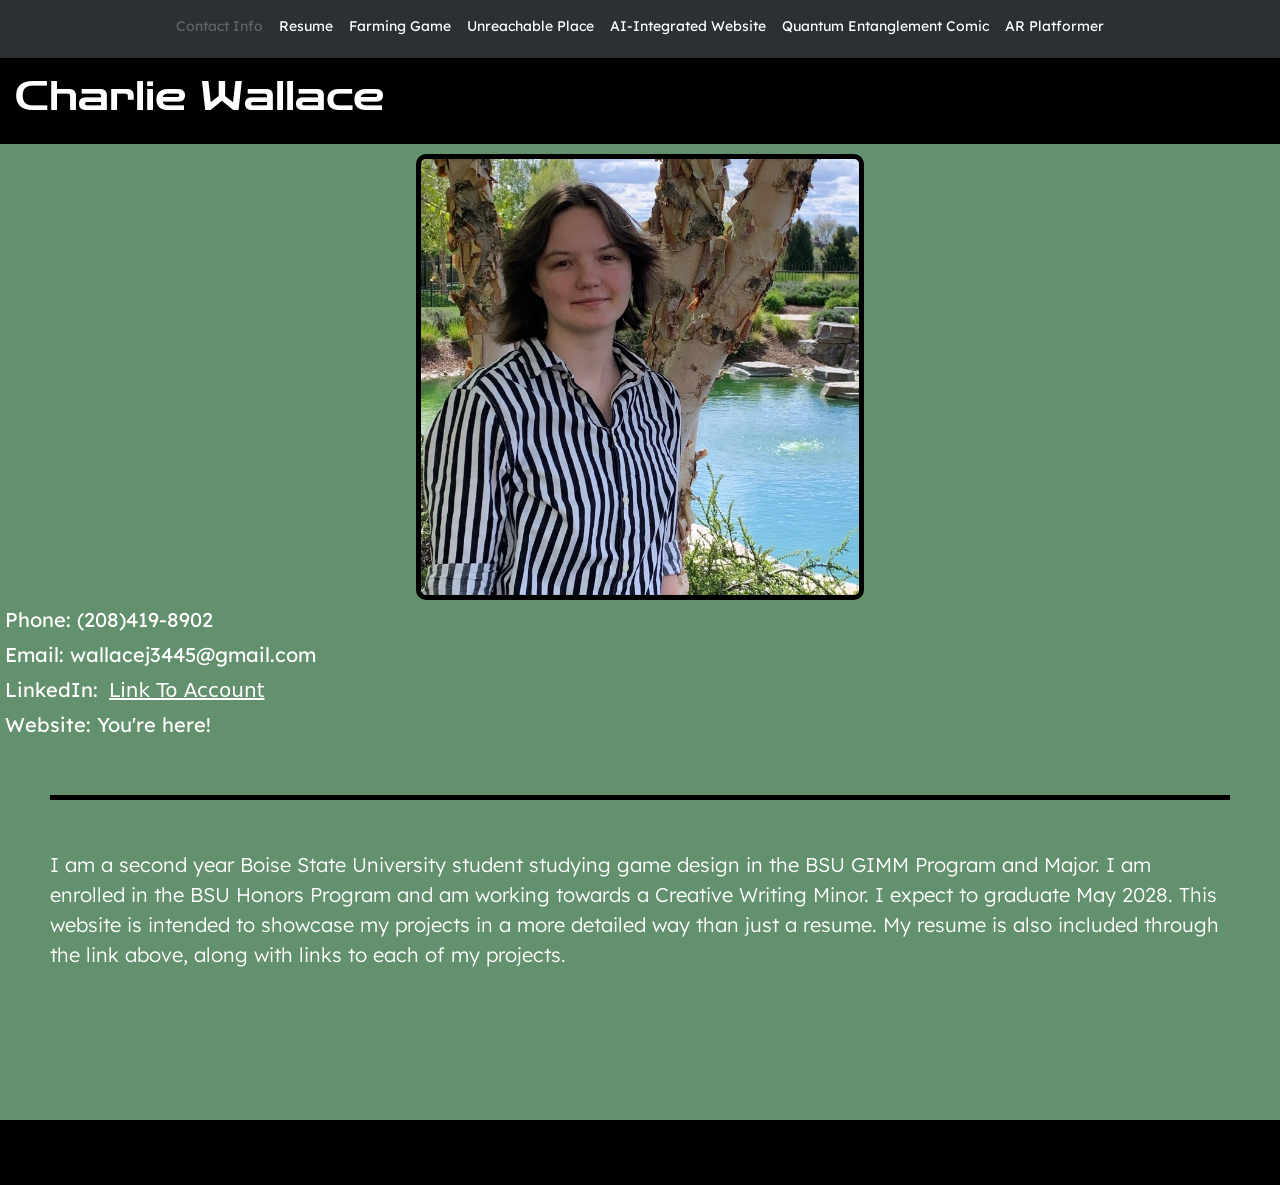
<file: index.html>
<!DOCTYPE html>
<html lang="en">

<head>
    <!-- Google tag (gtag.js) -->
    <script async src="https://www.googletagmanager.com/gtag/js?id=G-C2G6MNX1DW"></script>
    <script>
        window.dataLayer = window.dataLayer || [];
        function gtag() { dataLayer.push(arguments); }
        gtag('js', new Date());

        gtag('config', 'G-C2G6MNX1DW');
    </script>

    <!--Bootstrap-->
    <link href="https://cdn.jsdelivr.net/npm/bootstrap@5.3.8/dist/css/bootstrap.min.css" rel="stylesheet"
        integrity="sha384-sRIl4kxILFvY47J16cr9ZwB07vP4J8+LH7qKQnuqkuIAvNWLzeN8tE5YBujZqJLB" crossorigin="anonymous">
    <script src="https://cdn.jsdelivr.net/npm/bootstrap@5.3.8/dist/js/bootstrap.bundle.min.js"
        integrity="sha384-FKyoEForCGlyvwx9Hj09JcYn3nv7wiPVlz7YYwJrWVcXK/BmnVDxM+D2scQbITxI"
        crossorigin="anonymous"></script>

    <!--Popper-->
    <script src="https://cdn.jsdelivr.net/npm/@popperjs/core@2.11.8/dist/umd/popper.min.js"
        integrity="sha384-I7E8VVD/ismYTF4hNIPjVp/Zjvgyol6VFvRkX/vR+Vc4jQkC+hVqc2pM8ODewa9r"
        crossorigin="anonymous"></script>
    <script src="https://cdn.jsdelivr.net/npm/bootstrap@5.3.8/dist/js/bootstrap.min.js"
        integrity="sha384-G/EV+4j2dNv+tEPo3++6LCgdCROaejBqfUeNjuKAiuXbjrxilcCdDz6ZAVfHWe1Y"
        crossorigin="anonymous"></script>

    <!--Fonts-->
    <link rel="preconnect" href="https://fonts.googleapis.com">
    <link rel="preconnect" href="https://fonts.gstatic.com" crossorigin>
    <link
        href="https://fonts.googleapis.com/css2?family=Lexend:wght@100..900&family=Notable&family=Zen+Dots&display=swap"
        rel="stylesheet">

    <!--Meta Tag-->
    <meta name='viewport' content='width=device-width, initial-scale=1' />

    <!--Style Sheet-->
    <link rel="stylesheet" href="portfolioStyle.css">
</head>

<body>
    <!--Navigation-->
    <nav class="navbar navbar-expand-lg bg-body-tertiary" data-bs-theme="dark">
        <div class="container-fluid">
            <button class="navbar-toggler" type="button" data-bs-toggle="collapse"
                data-bs-target="#navbarSupportedContent" aria-controls="navbarSupportedContent" aria-expanded="false"
                aria-label="Toggle navigation">
                <span class="navbar-toggler-icon"></span>
            </button>
            <div class="collapse navbar-collapse navbar-style" id="navbarSupportedContent">
                <ul class="navbar-nav mx-auto mb-2 mb-lg-0">
                    <li class="nav-item">
                        <a class="nav-link disabled" aria-current="page" href="index.html">Contact Info</a>
                    </li>
                    <li class="nav-item">
                        <a class="nav-link active" aria-current="page" href="resume.html">Resume</a>
                    </li>
                    <li class="nav-item">
                        <a class="nav-link active" aria-current="page" href="farming.html">Farming Game</a>
                    </li>
                    <li class="nav-item">
                        <a class="nav-link active" aria-current="page" href="unreachable.html">Unreachable Place</a>
                    </li>
                    <li class="nav-item">
                        <a class="nav-link active" aria-current="page" href="website.html">AI-Integrated Website</a>
                    </li>
                    <li class="nav-item">
                        <a class="nav-link active" aria-current="page" href="entanglement.html">Quantum Entanglement
                            Comic</a>
                    </li>
                    <li class="nav-item">
                        <a class="nav-link active" aria-current="page" href="ARplatformer.html">AR Platformer</a>
                    </li>

                </ul>
            </div>
        </div>
    </nav>

    <div class="header-block">
        <h1 class="page-header">Charlie Wallace</h1>
    </div>

    <!--Image-->
    <div>
        <img alt="Image of Charlie" src="Images/profileop3.jpeg" class="profile-image mx-auto d-block img-fluid">
    </div>

    <!--Contact Info-->
    <div class="contact-info">
        <p class="info">Phone: (208)419-8902</p>
        <p class="info">Email: wallacej3445@gmail.com</p>
        <p class="info inline">LinkedIn: </p>
        <a id="contact-link" href="https://www.linkedin.com/in/jenna-wallace-3569333a5/">Link To Account</a>
        <p class="info">Website: You're here!</p>
    </div>

    <!--Intro Paragraph-->
    <div id="intro-paragraph">
        <p>I am a second year Boise State University student studying game design in the BSU GIMM Program and
            Major. I
            am
            enrolled in the BSU Honors Program and am working towards a Creative Writing Minor. I expect to
            graduate May
            2028. This website is intended to showcase my projects in a more detailed way than just a resume. My
            resume
            is
            also
            included through the link above, along with links to each of my projects.
        </p>
    </div>

    <div class="footer-block"></div>
</body>

</html>
</file>
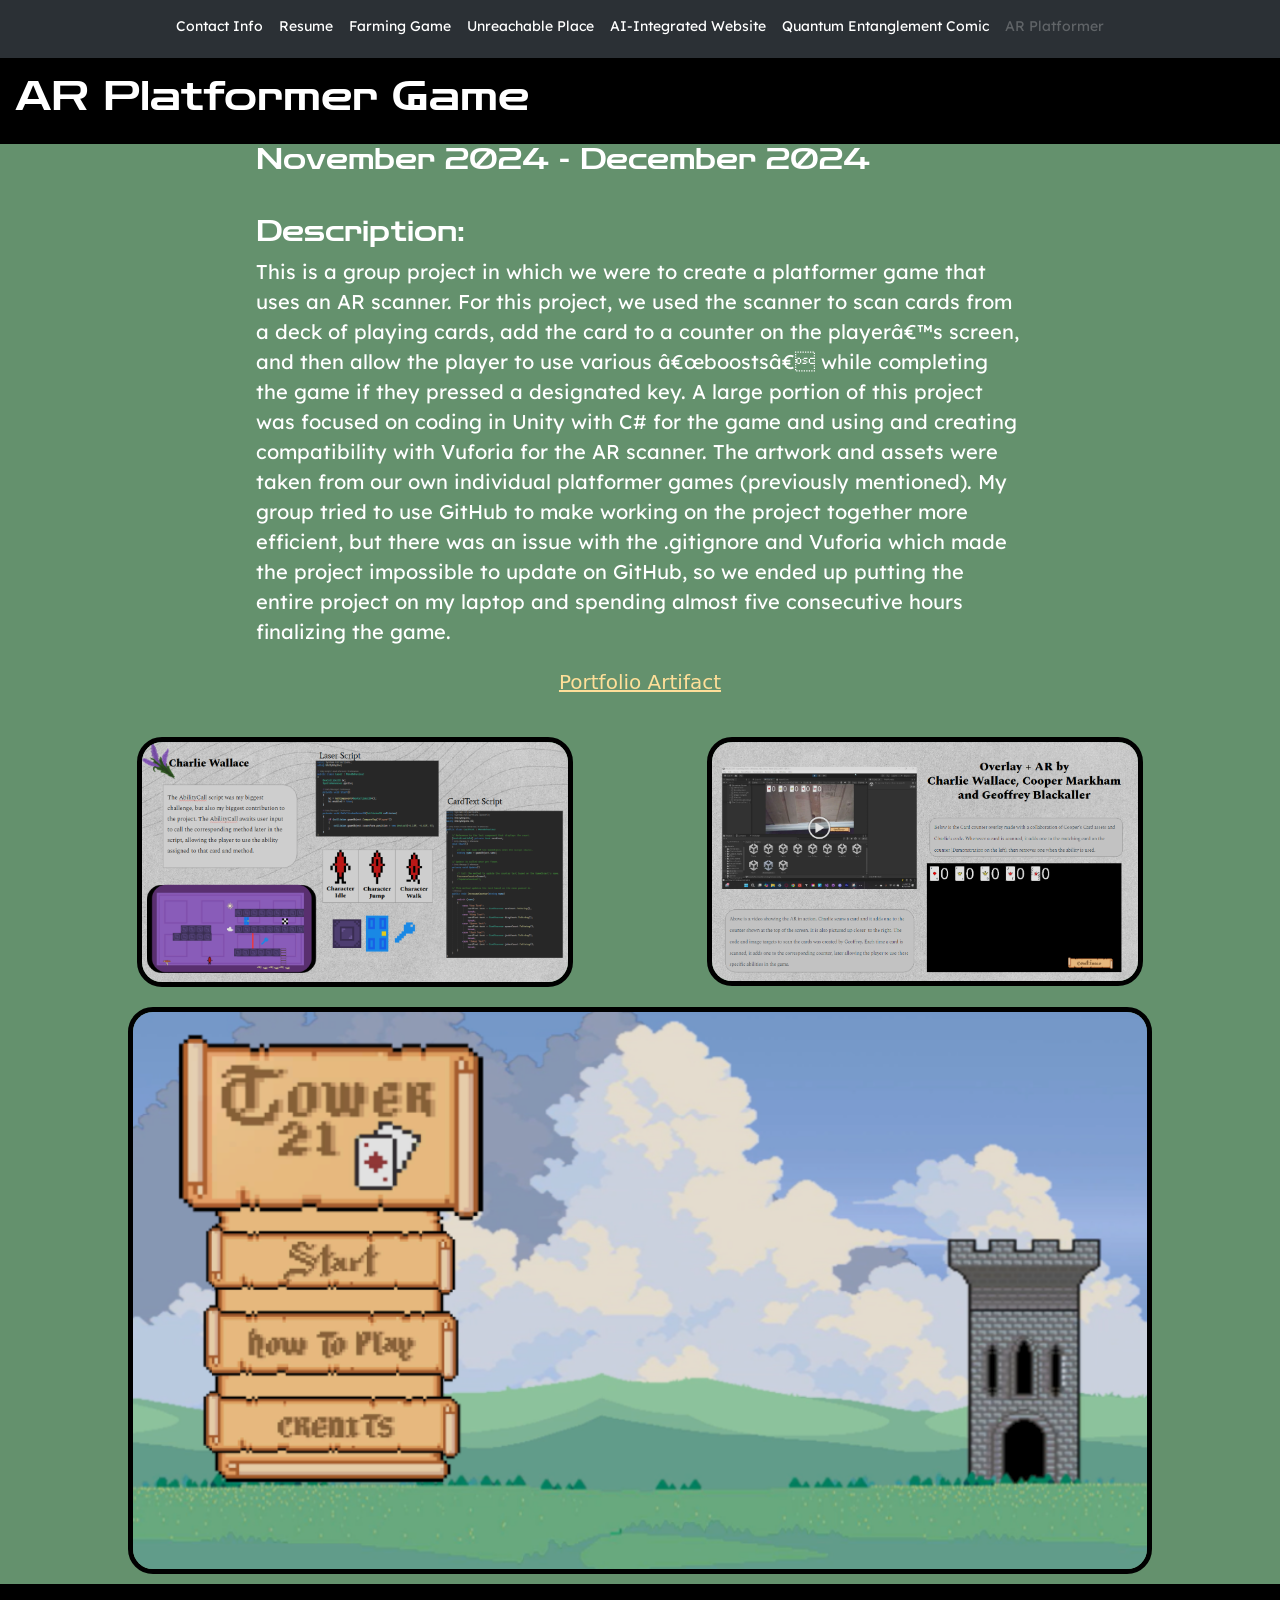
<file: ARplatformer.html>
<!DOCTYPE html>
<html lang="en">

<head>
    <!-- Google tag (gtag.js) -->
    <script async src="https://www.googletagmanager.com/gtag/js?id=G-C2G6MNX1DW"></script>
    <script>
        window.dataLayer = window.dataLayer || [];
        function gtag() { dataLayer.push(arguments); }
        gtag('js', new Date());

        gtag('config', 'G-C2G6MNX1DW');
    </script>

    <!--Bootstrap-->
    <link href="https://cdn.jsdelivr.net/npm/bootstrap@5.3.8/dist/css/bootstrap.min.css" rel="stylesheet"
        integrity="sha384-sRIl4kxILFvY47J16cr9ZwB07vP4J8+LH7qKQnuqkuIAvNWLzeN8tE5YBujZqJLB" crossorigin="anonymous">
    <script src="https://cdn.jsdelivr.net/npm/bootstrap@5.3.8/dist/js/bootstrap.bundle.min.js"
        integrity="sha384-FKyoEForCGlyvwx9Hj09JcYn3nv7wiPVlz7YYwJrWVcXK/BmnVDxM+D2scQbITxI"
        crossorigin="anonymous"></script>

    <!--Popper-->
    <script src="https://cdn.jsdelivr.net/npm/@popperjs/core@2.11.8/dist/umd/popper.min.js"
        integrity="sha384-I7E8VVD/ismYTF4hNIPjVp/Zjvgyol6VFvRkX/vR+Vc4jQkC+hVqc2pM8ODewa9r"
        crossorigin="anonymous"></script>
    <script src="https://cdn.jsdelivr.net/npm/bootstrap@5.3.8/dist/js/bootstrap.min.js"
        integrity="sha384-G/EV+4j2dNv+tEPo3++6LCgdCROaejBqfUeNjuKAiuXbjrxilcCdDz6ZAVfHWe1Y"
        crossorigin="anonymous"></script>

    <!--Fonts-->
    <link rel="preconnect" href="https://fonts.googleapis.com">
    <link rel="preconnect" href="https://fonts.gstatic.com" crossorigin>
    <link
        href="https://fonts.googleapis.com/css2?family=Lexend:wght@100..900&family=Notable&family=Zen+Dots&display=swap"
        rel="stylesheet">

    <!--Meta Tag-->
    <meta name='viewport' content='width=device-width, initial-scale=1' />

    <!--Style Sheet-->
    <link rel="stylesheet" href="portfolioStyle.css">
</head>

<body>
    <!--Navigation-->
    <nav class="navbar navbar-expand-lg bg-body-tertiary" data-bs-theme="dark">
        <div class="container-fluid">

            <button class="navbar-toggler" type="button" data-bs-toggle="collapse"
                data-bs-target="#navbarSupportedContent" aria-controls="navbarSupportedContent" aria-expanded="false"
                aria-label="Toggle navigation">
                <span class="navbar-toggler-icon"></span>
            </button>
            <div class="collapse navbar-collapse" id="navbarSupportedContent">
                <ul class="navbar-nav mx-auto mb-2 mb-lg-0">
                    <li class="nav-item">
                        <a class="nav-link active" aria-current="page" href="index.html">Contact Info</a>
                    </li>
                    <li class="nav-item">
                        <a class="nav-link active" aria-current="page" href="resume.html">Resume</a>
                    </li>
                    <li class="nav-item">
                        <a class="nav-link active" aria-current="page" href="farming.html">Farming Game</a>
                    </li>
                    <li class="nav-item">
                        <a class="nav-link active" aria-current="page" href="unreachable.html">Unreachable Place</a>
                    </li>
                    <li class="nav-item">
                        <a class="nav-link active" aria-current="page" href="website.html">AI-Integrated Website</a>
                    </li>
                    <li class="nav-item">
                        <a class="nav-link active" aria-current="page" href="entanglement.html">Quantum Entanglement
                            Comic</a>
                    </li>
                    <li class="nav-item">
                        <a class="nav-link disabled" aria-current="page" href="ARplatformer.html">AR Platformer</a>
                    </li>

                </ul>
            </div>
        </div>
    </nav>

    <div class="header-block">
        <h1 class="page-header">AR Platformer Game</h1>
    </div>

    <div class="project-desc">
        <h1 class="center project-dates">November 2024 - December 2024</h1>

        <br>

        <h3>Description:</h3>
        <p> This is a group project in which we were to create a platformer game that uses an AR scanner. For this
            project, we used the scanner to scan cards from a deck of playing cards, add the card to a counter on the
            player’s screen, and then allow the player to use various “boosts” while completing the game if they pressed
            a designated key. A large portion of this project was focused on coding in Unity with C# for the game and
            using and creating compatibility with Vuforia for the AR scanner. The artwork and assets were taken from our
            own individual platformer games (previously mentioned). My group tried to use GitHub to make working on the
            project together more efficient, but there was an issue with the .gitignore and Vuforia which made the
            project impossible to update on GitHub, so we ended up putting the entire project on my laptop and spending
            almost five consecutive hours finalizing the game.</p>

        <a href="https://docs.google.com/presentation/d/1_gE1P-HKgtsSBCk8DdcLLu4FczuvVlbqoqRvrskeTQQ/edit?usp=sharing"
            id="slides-link">Portfolio Artifact</a>

        <br>
    </div>

    <div class="container AR-images-container">
        <div class="row">
            <div class="col-md-6">
                <img src="Images/slide1.png" alt="Image of what Charlie accomplished for the project"
                    class="project-image AR-image img-border">
            </div>
            <div class="col-md-6">
                <img src="Images/slide2.png" alt="Image of the card counter and boost system Charlie helped create"
                    class="project-image AR-image img-border">
            </div>
        </div>
    </div>

    <img src="Images/menu.png" alt="Image of the opening menu screen" class="project-image img-border">

    <div class="footer-block"></div>
</body>

</html>
</file>
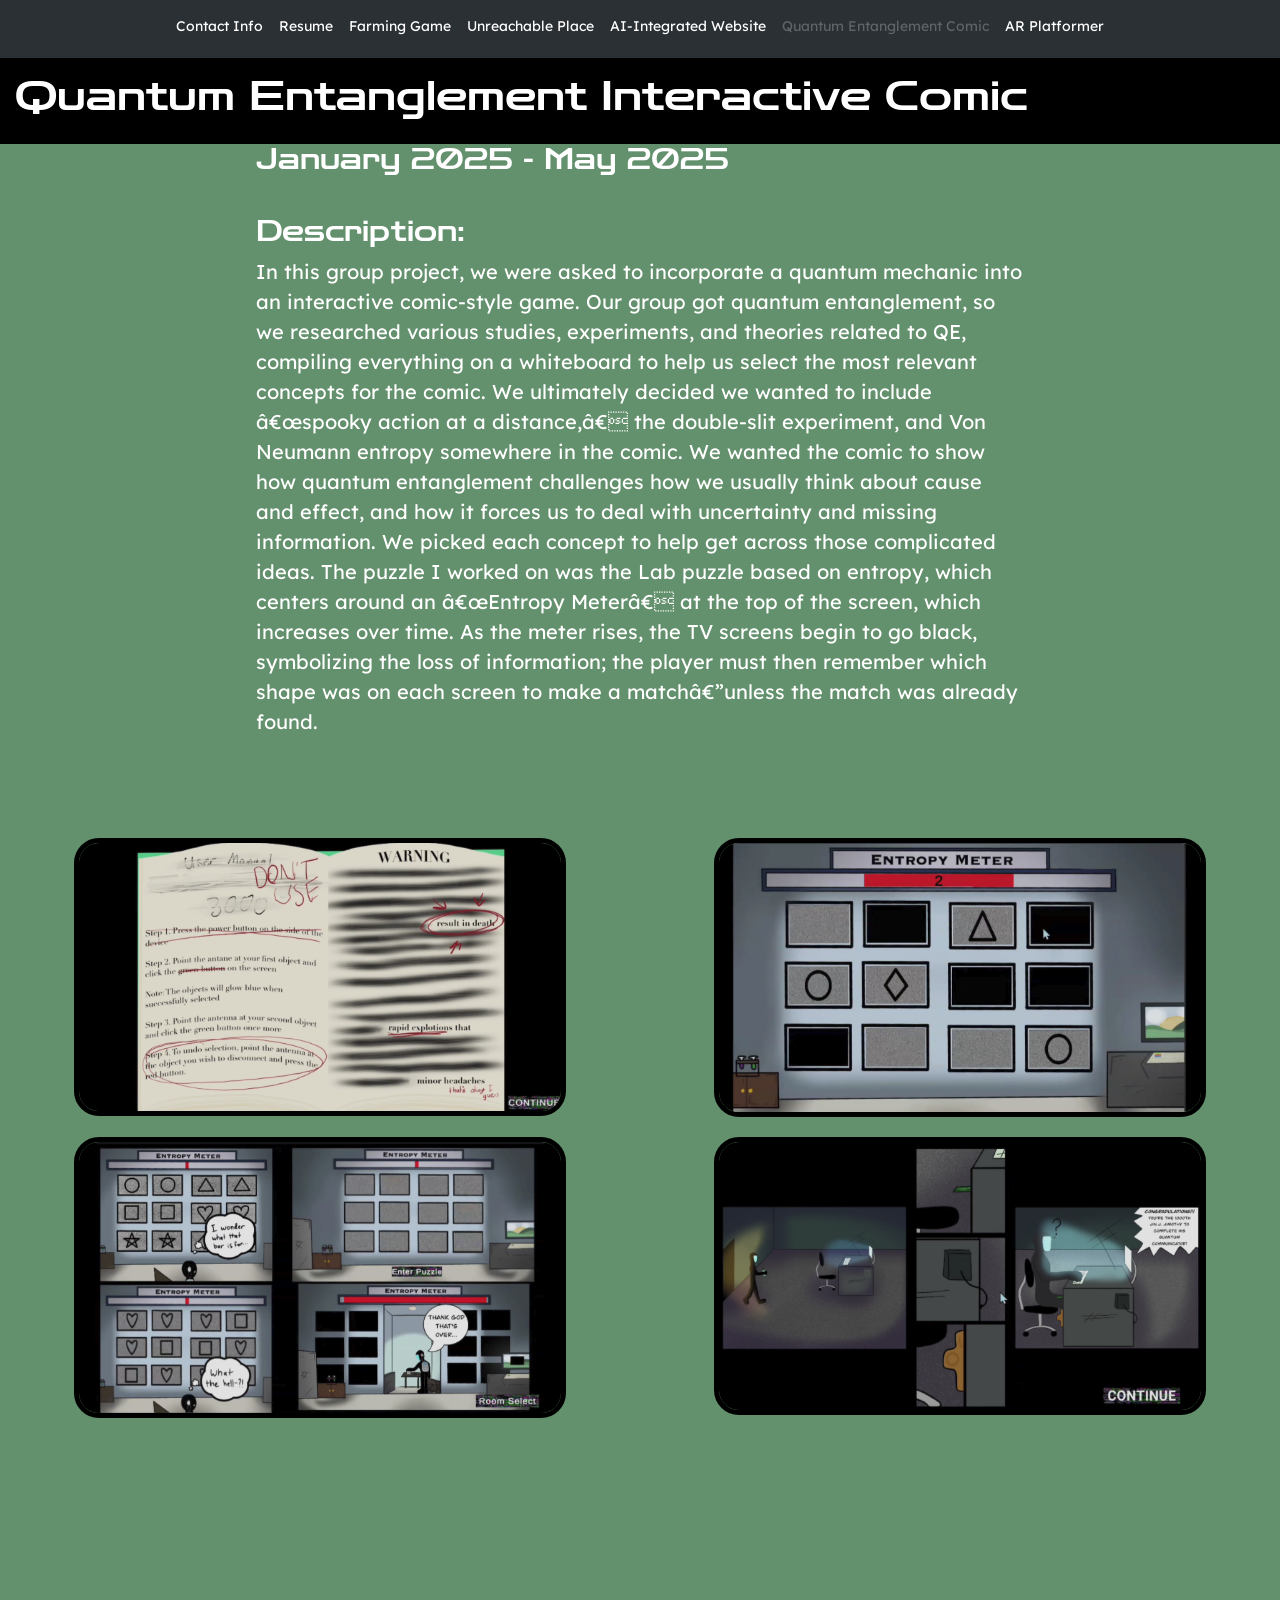
<file: entanglement.html>
<!DOCTYPE html>
<html lang="en">

<head>
    <!-- Google tag (gtag.js) -->
    <script async src="https://www.googletagmanager.com/gtag/js?id=G-C2G6MNX1DW"></script>
    <script>
        window.dataLayer = window.dataLayer || [];
        function gtag() { dataLayer.push(arguments); }
        gtag('js', new Date());

        gtag('config', 'G-C2G6MNX1DW');
    </script>

    <!--Bootstrap-->
    <link href="https://cdn.jsdelivr.net/npm/bootstrap@5.3.8/dist/css/bootstrap.min.css" rel="stylesheet"
        integrity="sha384-sRIl4kxILFvY47J16cr9ZwB07vP4J8+LH7qKQnuqkuIAvNWLzeN8tE5YBujZqJLB" crossorigin="anonymous">
    <script src="https://cdn.jsdelivr.net/npm/bootstrap@5.3.8/dist/js/bootstrap.bundle.min.js"
        integrity="sha384-FKyoEForCGlyvwx9Hj09JcYn3nv7wiPVlz7YYwJrWVcXK/BmnVDxM+D2scQbITxI"
        crossorigin="anonymous"></script>

    <!--Popper-->
    <script src="https://cdn.jsdelivr.net/npm/@popperjs/core@2.11.8/dist/umd/popper.min.js"
        integrity="sha384-I7E8VVD/ismYTF4hNIPjVp/Zjvgyol6VFvRkX/vR+Vc4jQkC+hVqc2pM8ODewa9r"
        crossorigin="anonymous"></script>
    <script src="https://cdn.jsdelivr.net/npm/bootstrap@5.3.8/dist/js/bootstrap.min.js"
        integrity="sha384-G/EV+4j2dNv+tEPo3++6LCgdCROaejBqfUeNjuKAiuXbjrxilcCdDz6ZAVfHWe1Y"
        crossorigin="anonymous"></script>

    <!--Fonts-->
    <link rel="preconnect" href="https://fonts.googleapis.com">
    <link rel="preconnect" href="https://fonts.gstatic.com" crossorigin>
    <link
        href="https://fonts.googleapis.com/css2?family=Lexend:wght@100..900&family=Notable&family=Zen+Dots&display=swap"
        rel="stylesheet">

    <!--Meta Tag-->
    <meta name='viewport' content='width=device-width, initial-scale=1' />

    <!--Style Sheet-->
    <link rel="stylesheet" href="portfolioStyle.css">
</head>

<body>
    <!--Navigation-->
    <nav class="navbar navbar-expand-lg bg-body-tertiary" data-bs-theme="dark">
        <div class="container-fluid">

            <button class="navbar-toggler" type="button" data-bs-toggle="collapse"
                data-bs-target="#navbarSupportedContent" aria-controls="navbarSupportedContent" aria-expanded="false"
                aria-label="Toggle navigation">
                <span class="navbar-toggler-icon"></span>
            </button>
            <div class="collapse navbar-collapse" id="navbarSupportedContent">
                <ul class="navbar-nav mx-auto mb-2 mb-lg-0">
                    <li class="nav-item">
                        <a class="nav-link active" aria-current="page" href="index.html">Contact Info</a>
                    </li>
                    <li class="nav-item">
                        <a class="nav-link active" aria-current="page" href="resume.html">Resume</a>
                    </li>
                    <li class="nav-item">
                        <a class="nav-link active" aria-current="page" href="farming.html">Farming Game</a>
                    </li>
                    <li class="nav-item">
                        <a class="nav-link active" aria-current="page" href="unreachable.html">Unreachable Place</a>
                    </li>
                    <li class="nav-item">
                        <a class="nav-link active" aria-current="page" href="website.html">AI-Integrated Website</a>
                    </li>
                    <li class="nav-item">
                        <a class="nav-link disabled" aria-current="page" href="entanglement.html">Quantum Entanglement
                            Comic</a>
                    </li>
                    <li class="nav-item">
                        <a class="nav-link active" aria-current="page" href="ARplatformer.html">AR Platformer</a>
                    </li>

                </ul>
            </div>
        </div>
    </nav>

    <div class="header-block">
        <h1 class="page-header">Quantum Entanglement Interactive Comic</h1>
    </div>

    <div class="project-desc">
        <h1 class="center project-dates">January 2025 - May 2025</h1>

        <br>

        <h3>Description:</h3>
        <p> In this group project, we were asked to incorporate a quantum mechanic into an interactive comic-style game.
            Our group got quantum entanglement, so we researched various studies, experiments, and theories related to
            QE, compiling everything on a whiteboard to help us select the most relevant concepts for the comic. We
            ultimately decided we wanted to include “spooky action at a distance,” the double-slit experiment, and Von
            Neumann entropy somewhere in the comic. We wanted the comic to show how quantum entanglement challenges how
            we usually think about cause and effect, and how it forces us to deal with uncertainty and missing
            information. We picked each concept to help get across those complicated ideas. The puzzle I worked on was
            the Lab puzzle based on entropy, which centers around an “Entropy Meter” at the top of the screen, which
            increases over time.
            As the meter rises, the TV screens begin to go black, symbolizing the loss of information; the player must
            then remember which shape was on each screen to make a match—unless the match was already found.</p>

        <br>
    </div>

    <div class="container entanglement-images-container">
        <div class="row">
            <div class="col-md-6">
                <img src="Images/book.png" alt="Entanglement Comic Page 1" class="project-image img-border">
            </div>
            <div class="col-md-6">
                <img src="Images/entropy puzzle.png" alt="Entanglement Comic Page 2" class="project-image img-border">
            </div>
        </div>
        <div class="row">
            <div class="col-md-6">
                <img src="Images/comic page.png" alt="Entanglement Comic Page 1" class="project-image img-border">
            </div>
            <div class="col-md-6">
                <img src="Images/final comic page.png" alt="Entanglement Comic Page 2" class="project-image img-border">
            </div>
        </div>
    </div>

    <div class='embed-container'>
        <iframe src='https://www.youtube.com/embed/K2zaNBgZsho' frameborder='0' allowfullscreen></iframe>
    </div>

    <div class="footer-block"></div>
</body>

</html>
</file>
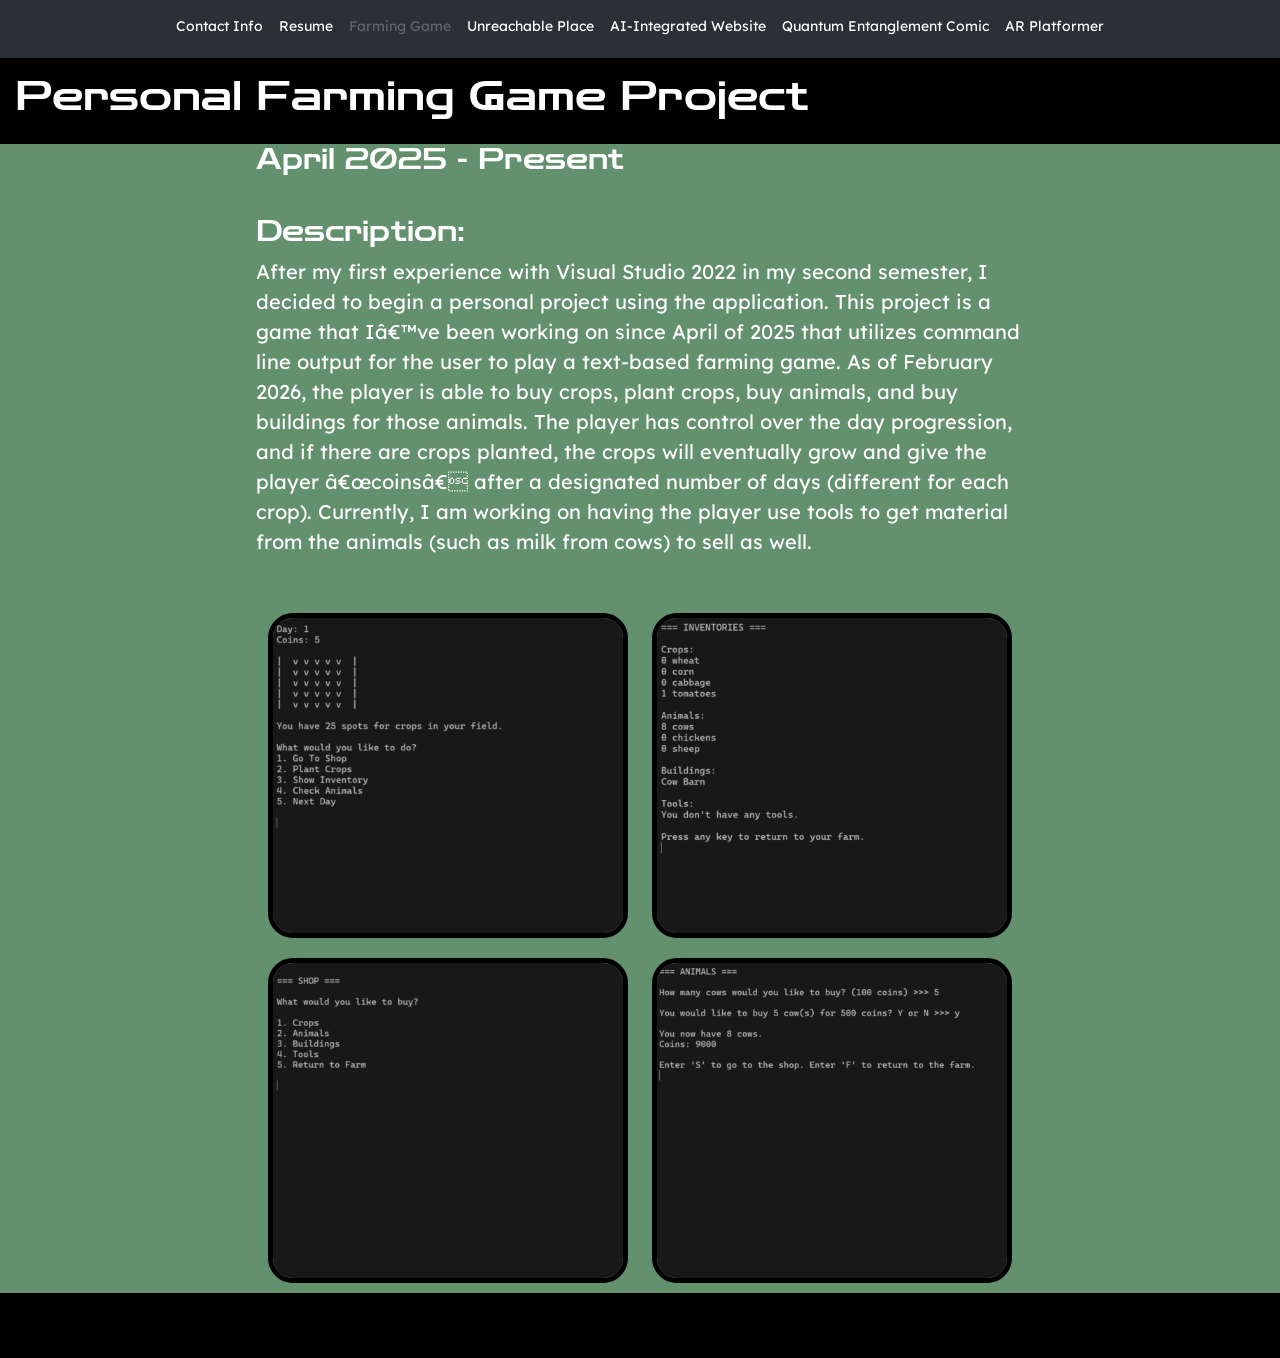
<file: farming.html>
<!DOCTYPE html>
<html lang="en">

<head>
    <!-- Google tag (gtag.js) -->
    <script async src="https://www.googletagmanager.com/gtag/js?id=G-C2G6MNX1DW"></script>
    <script>
        window.dataLayer = window.dataLayer || [];
        function gtag() { dataLayer.push(arguments); }
        gtag('js', new Date());

        gtag('config', 'G-C2G6MNX1DW');
    </script>

    <!--Bootstrap-->
    <link href="https://cdn.jsdelivr.net/npm/bootstrap@5.3.8/dist/css/bootstrap.min.css" rel="stylesheet"
        integrity="sha384-sRIl4kxILFvY47J16cr9ZwB07vP4J8+LH7qKQnuqkuIAvNWLzeN8tE5YBujZqJLB" crossorigin="anonymous">
    <script src="https://cdn.jsdelivr.net/npm/bootstrap@5.3.8/dist/js/bootstrap.bundle.min.js"
        integrity="sha384-FKyoEForCGlyvwx9Hj09JcYn3nv7wiPVlz7YYwJrWVcXK/BmnVDxM+D2scQbITxI"
        crossorigin="anonymous"></script>

    <!--Popper-->
    <script src="https://cdn.jsdelivr.net/npm/@popperjs/core@2.11.8/dist/umd/popper.min.js"
        integrity="sha384-I7E8VVD/ismYTF4hNIPjVp/Zjvgyol6VFvRkX/vR+Vc4jQkC+hVqc2pM8ODewa9r"
        crossorigin="anonymous"></script>
    <script src="https://cdn.jsdelivr.net/npm/bootstrap@5.3.8/dist/js/bootstrap.min.js"
        integrity="sha384-G/EV+4j2dNv+tEPo3++6LCgdCROaejBqfUeNjuKAiuXbjrxilcCdDz6ZAVfHWe1Y"
        crossorigin="anonymous"></script>

    <!--Fonts-->
    <link rel="preconnect" href="https://fonts.googleapis.com">
    <link rel="preconnect" href="https://fonts.gstatic.com" crossorigin>
    <link
        href="https://fonts.googleapis.com/css2?family=Lexend:wght@100..900&family=Notable&family=Zen+Dots&display=swap"
        rel="stylesheet">

    <!--Meta Tag-->
    <meta name='viewport' content='width=device-width, initial-scale=1' />

    <!--Style Sheet-->
    <link rel="stylesheet" href="portfolioStyle.css">
</head>

<body>
    <!--Navigation-->
    <nav class="navbar navbar-expand-lg bg-body-tertiary" data-bs-theme="dark">
        <div class="container-fluid">

            <button class="navbar-toggler" type="button" data-bs-toggle="collapse"
                data-bs-target="#navbarSupportedContent" aria-controls="navbarSupportedContent" aria-expanded="false"
                aria-label="Toggle navigation">
                <span class="navbar-toggler-icon"></span>
            </button>
            <div class="collapse navbar-collapse" id="navbarSupportedContent">
                <ul class="navbar-nav mx-auto mb-2 mb-lg-0">
                    <li class="nav-item">
                        <a class="nav-link active" aria-current="page" href="index.html">Contact Info</a>
                    </li>
                    <li class="nav-item">
                        <a class="nav-link active" aria-current="page" href="resume.html">Resume</a>
                    </li>
                    <li class="nav-item">
                        <a class="nav-link disabled" aria-current="page" href="farming.html">Farming Game</a>
                    </li>
                    <li class="nav-item">
                        <a class="nav-link active" aria-current="page" href="unreachable.html">Unreachable Place</a>
                    </li>
                    <li class="nav-item">
                        <a class="nav-link active" aria-current="page" href="website.html">AI-Integrated Website</a>
                    </li>
                    <li class="nav-item">
                        <a class="nav-link active" aria-current="page" href="entanglement.html">Quantum Entanglement
                            Comic</a>
                    </li>
                    <li class="nav-item">
                        <a class="nav-link active" aria-current="page" href="ARplatformer.html">AR Platformer</a>
                    </li>

                </ul>
            </div>
        </div>
    </nav>

    <div class="header-block">
        <h1 class="page-header">Personal Farming Game Project</h1>
    </div>

    <div class="project-desc">
        <h1 class="center project-dates">April 2025 - Present</h1>

        <br>

        <h3>Description:</h3>
        <p>After my first experience with Visual Studio 2022 in my second semester, I decided to begin a personal
            project
            using the application. This project is a game that I’ve been working on since April of 2025 that utilizes
            command line output for the user to play a text-based farming game. As of February 2026, the player is able
            to
            buy crops, plant crops, buy animals, and buy buildings for those animals. The player has control over the
            day
            progression, and if there are crops planted, the crops will eventually grow and give the player “coins”
            after a
            designated number of days (different for each crop). Currently, I am working on having the player use tools
            to
            get material from the animals (such as milk from cows) to sell as well.
        </p>

        <br>

        <div class="container">
            <div class="row">
                <div class="col-md-6 farming-image-container">
                    <img src="Images/main screen.PNG" alt="Image of the game's default output screen"
                        class="img-fluid farming-image img-border">
                </div>
                <div class="col-md-6 farming-image-container">
                    <img src="Images/inventories.PNG" alt="Image of the game's inventories screen"
                        class="img-fluid farming-image img-border">
                </div>
            </div>
            <div class="row">
                <div class="col-md-6 farming-image-container">
                    <img src="Images/shop.PNG" alt="Image of the game's shop screen"
                        class="img-fluid farming-image img-border">
                </div>
                <div class="col-md-6 farming-image-container">
                    <img src="Images/animals.PNG" alt="Image of the game's animals shop screen"
                        class="img-fluid farming-image img-border">
                </div>
            </div>
        </div>
    </div>

    <div class="footer-block"></div>
</body>

</html>
</file>
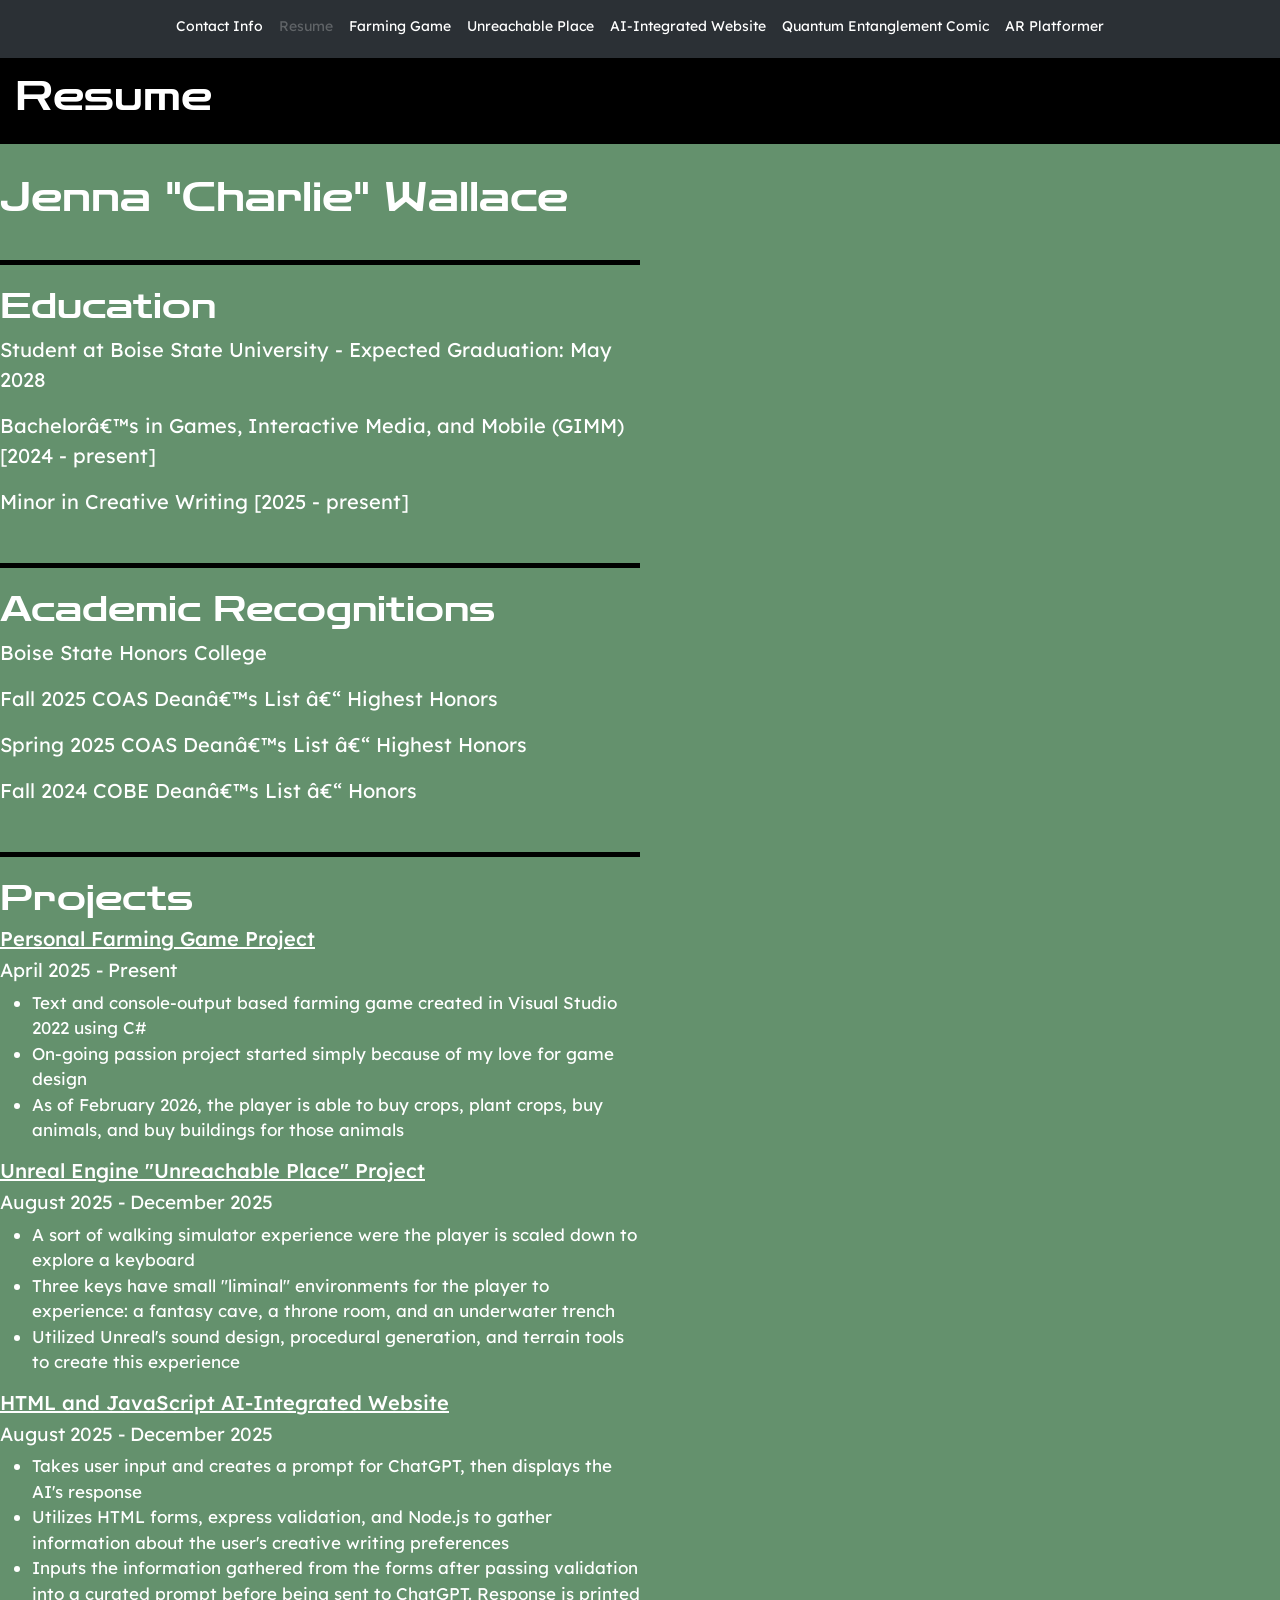
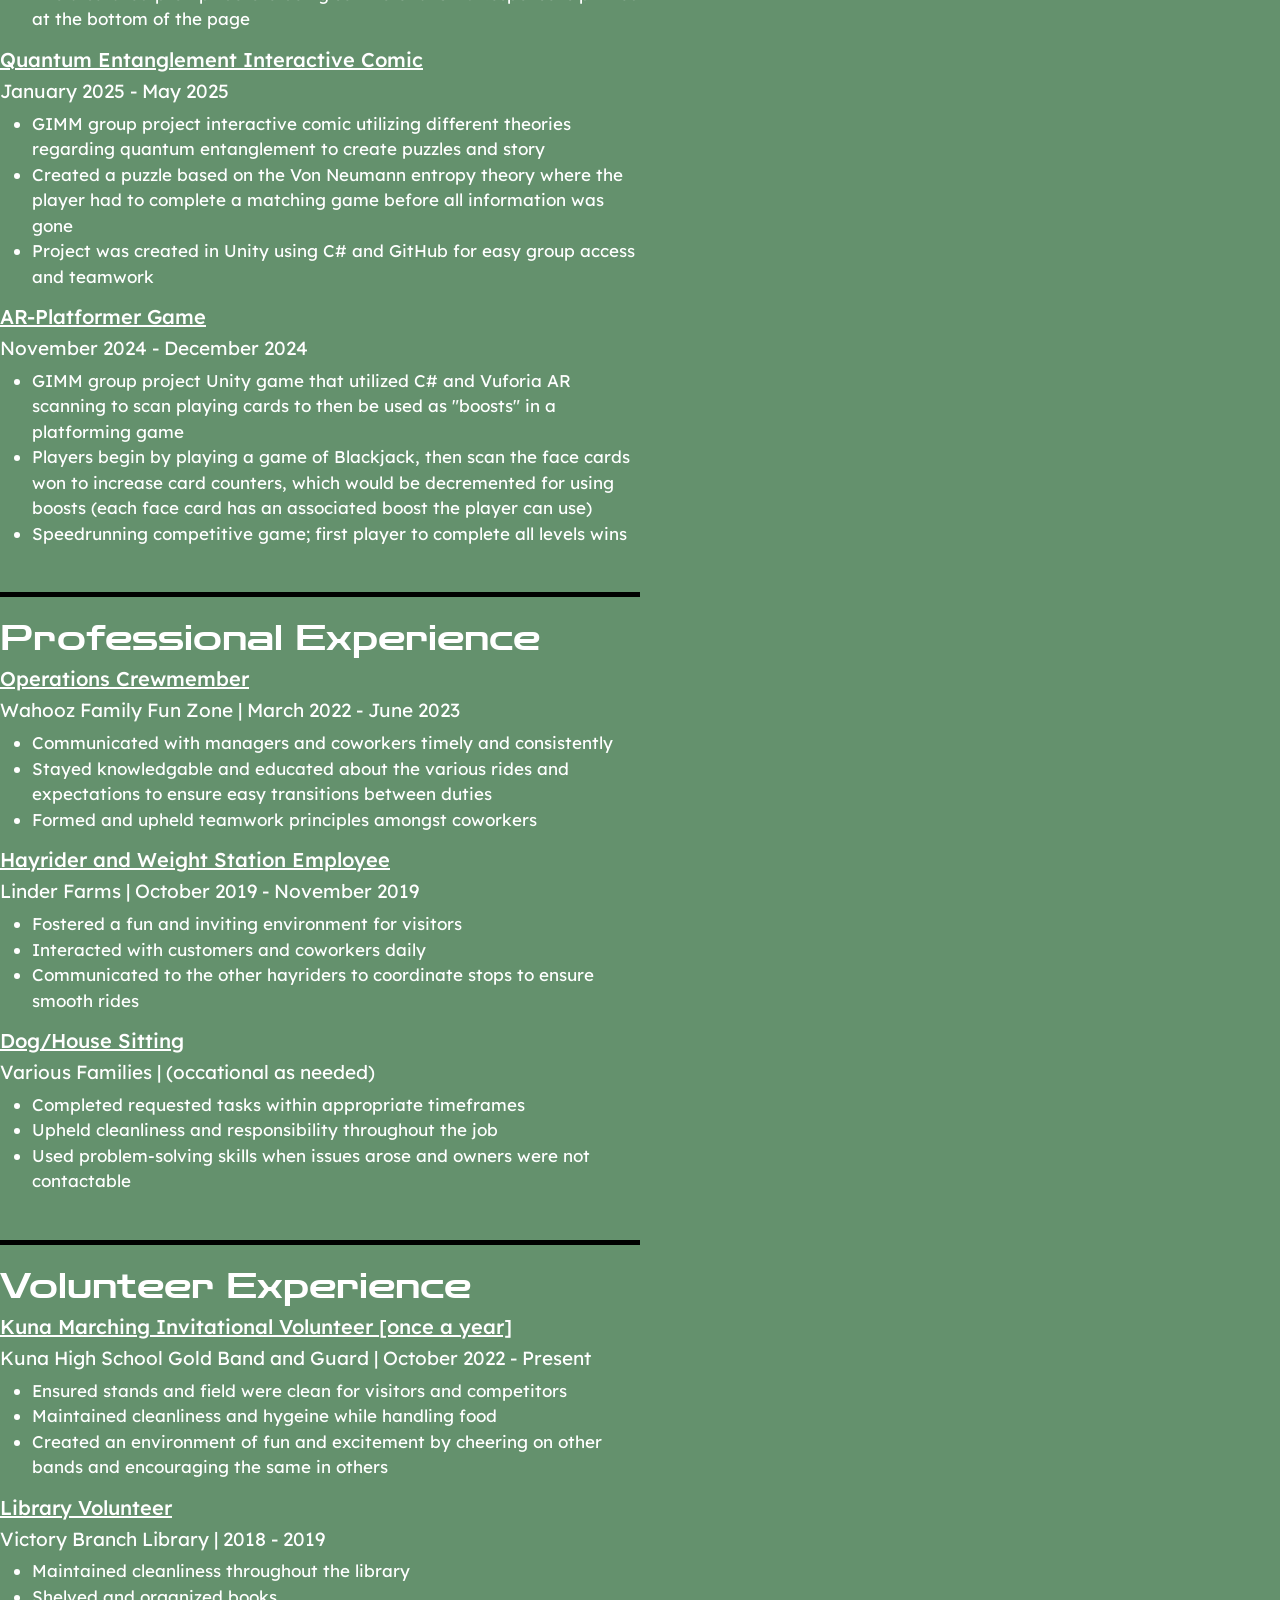
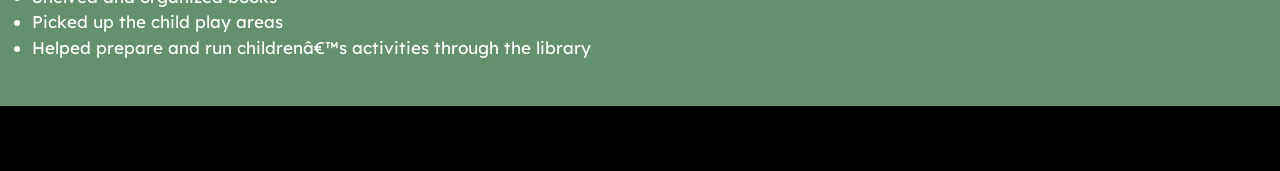
<file: resume.html>
<!DOCTYPE html>
<html lang="en">

<head>
    <!-- Google tag (gtag.js) -->
    <script async src="https://www.googletagmanager.com/gtag/js?id=G-C2G6MNX1DW"></script>
    <script>
        window.dataLayer = window.dataLayer || [];
        function gtag() { dataLayer.push(arguments); }
        gtag('js', new Date());

        gtag('config', 'G-C2G6MNX1DW');
    </script>

    <!--Bootstrap-->
    <link href="https://cdn.jsdelivr.net/npm/bootstrap@5.3.8/dist/css/bootstrap.min.css" rel="stylesheet"
        integrity="sha384-sRIl4kxILFvY47J16cr9ZwB07vP4J8+LH7qKQnuqkuIAvNWLzeN8tE5YBujZqJLB" crossorigin="anonymous">
    <script src="https://cdn.jsdelivr.net/npm/bootstrap@5.3.8/dist/js/bootstrap.bundle.min.js"
        integrity="sha384-FKyoEForCGlyvwx9Hj09JcYn3nv7wiPVlz7YYwJrWVcXK/BmnVDxM+D2scQbITxI"
        crossorigin="anonymous"></script>

    <!--Popper-->
    <script src="https://cdn.jsdelivr.net/npm/@popperjs/core@2.11.8/dist/umd/popper.min.js"
        integrity="sha384-I7E8VVD/ismYTF4hNIPjVp/Zjvgyol6VFvRkX/vR+Vc4jQkC+hVqc2pM8ODewa9r"
        crossorigin="anonymous"></script>
    <script src="https://cdn.jsdelivr.net/npm/bootstrap@5.3.8/dist/js/bootstrap.min.js"
        integrity="sha384-G/EV+4j2dNv+tEPo3++6LCgdCROaejBqfUeNjuKAiuXbjrxilcCdDz6ZAVfHWe1Y"
        crossorigin="anonymous"></script>

    <!--Fonts-->
    <link rel="preconnect" href="https://fonts.googleapis.com">
    <link rel="preconnect" href="https://fonts.gstatic.com" crossorigin>
    <link
        href="https://fonts.googleapis.com/css2?family=Lexend:wght@100..900&family=Notable&family=Zen+Dots&display=swap"
        rel="stylesheet">

    <!--Meta Tag-->
    <meta name='viewport' content='width=device-width, initial-scale=1' />

    <!--Style Sheet-->
    <link rel="stylesheet" href="portfolioStyle.css">
</head>

<body>
    <!--Navigation-->
    <nav class="navbar navbar-expand-lg bg-body-tertiary" data-bs-theme="dark">
        <div class="container-fluid">

            <button class="navbar-toggler" type="button" data-bs-toggle="collapse"
                data-bs-target="#navbarSupportedContent" aria-controls="navbarSupportedContent" aria-expanded="false"
                aria-label="Toggle navigation">
                <span class="navbar-toggler-icon"></span>
            </button>
            <div class="collapse navbar-collapse" id="navbarSupportedContent">
                <ul class="navbar-nav mx-auto mb-2 mb-lg-0">
                    <li class="nav-item">
                        <a class="nav-link active" aria-current="page" href="index.html">Contact Info</a>
                    </li>
                    <li class="nav-item">
                        <a class="nav-link disabled" aria-current="page" href="resume.html">Resume</a>
                    </li>
                    <li class="nav-item">
                        <a class="nav-link active" aria-current="page" href="farming.html">Farming Game</a>
                    </li>
                    <li class="nav-item">
                        <a class="nav-link active" aria-current="page" href="unreachable.html">Unreachable Place</a>
                    </li>
                    <li class="nav-item">
                        <a class="nav-link active" aria-current="page" href="website.html">AI-Integrated Website</a>
                    </li>
                    <li class="nav-item">
                        <a class="nav-link active" aria-current="page" href="entanglement.html">Quantum Entanglement
                            Comic</a>
                    </li>
                    <li class="nav-item">
                        <a class="nav-link active" aria-current="page" href="ARplatformer.html">AR Platformer</a>
                    </li>

                </ul>
            </div>
        </div>
    </nav>

    <div class="header-block">
        <h1 class="page-header">Resume</h1>
    </div>
    <br>

    <div id="resume">
        <h2 id="resume-name">Jenna "Charlie" Wallace</h2>

        <!--Education-->
        <br>
        <h3 class="section">Education</h3>
        <p>Student at Boise State University - Expected Graduation: May 2028</p>
        <p>Bachelor’s in Games, Interactive Media, and Mobile (GIMM) [2024 - present]</p>
        <p>Minor in Creative Writing [2025 - present]</p>

        <!--Academic Recognitions-->
        <br>
        <h3 class="section">Academic Recognitions</h3>
        <p>Boise State Honors College</p>
        <p>Fall 2025 COAS Dean’s List – Highest Honors</p>
        <p>Spring 2025 COAS Dean’s List – Highest Honors</p>
        <p>Fall 2024 COBE Dean’s List – Honors</p>

        <!--Projects-->
        <br>
        <h3 class="section">Projects</h3>

        <h4>Personal Farming Game Project</h4>
        <h5>April 2025 - Present</h5>
        <ul class="resume-list">
            <li>Text and console-output based farming game created in Visual Studio 2022 using C#</li>
            <li>On-going passion project started simply because of my love for game design</li>
            <li>As of February 2026, the player is able to buy crops, plant crops, buy animals, and buy buildings for
                those animals</li>
        </ul>

        <h4>Unreal Engine "Unreachable Place" Project</h4>
        <h5>August 2025 - December 2025</h5>
        <ul class="resume-list">
            <li>A sort of walking simulator experience were the player is scaled down to explore a keyboard</li>
            <li>Three keys have small "liminal" environments for the player to experience: a fantasy cave, a throne
                room, and an underwater trench</li>
            <li>Utilized Unreal's sound design, procedural generation, and terrain tools to create this experience</li>
        </ul>

        <h4>HTML and JavaScript AI-Integrated Website</h4>
        <h5>August 2025 - December 2025</h5>
        <ul class="resume-list">
            <li>Takes user input and creates a prompt for ChatGPT, then displays the AI's response</li>
            <li>Utilizes HTML forms, express validation, and Node.js to gather information about the user's creative
                writing preferences</li>
            <li>Inputs the information gathered from the forms after passing validation into a curated prompt before
                being sent to ChatGPT. Response is printed at the bottom of the page</li>
        </ul>

        <h4>Quantum Entanglement Interactive Comic</h4>
        <h5>January 2025 - May 2025</h5>
        <ul class="resume-list">
            <li>GIMM group project interactive comic utilizing different theories regarding quantum entanglement to
                create puzzles and story</li>
            <li>Created a puzzle based on the Von Neumann entropy theory where the player had to complete a matching
                game before all information was gone</li>
            <li>Project was created in Unity using C# and GitHub for easy group access and teamwork</li>
        </ul>

        <h4>AR-Platformer Game</h4>
        <h5>November 2024 - December 2024</h5>
        <ul class="resume-list">
            <li>GIMM group project Unity game that utilized C# and Vuforia AR scanning to scan playing cards to then be
                used as "boosts" in a platforming game</li>
            <li>Players begin by playing a game of Blackjack, then scan the face cards won to increase card counters,
                which would be decremented for using boosts (each face card has an associated boost the player can use)
            </li>
            <li>Speedrunning competitive game; first player to complete all levels wins</li>
        </ul>

        <!--Professional Experience-->
        <br>
        <h3 class="section">Professional Experience</h3>

        <h4>Operations Crewmember</h4>
        <h5>Wahooz Family Fun Zone | March 2022 - June 2023</h5>
        <ul class="resume-list">
            <li>Communicated with managers and coworkers timely and consistently</li>
            <li>Stayed knowledgable and educated about the various rides and expectations to ensure easy transitions
                between duties</li>
            <li>Formed and upheld teamwork principles amongst coworkers</li>
        </ul>

        <h4>Hayrider and Weight Station Employee</h4>
        <h5>Linder Farms | October 2019 - November 2019</h5>
        <ul class="resume-list">
            <li>Fostered a fun and inviting environment for visitors</li>
            <li>Interacted with customers and coworkers daily</li>
            <li>Communicated to the other hayriders to coordinate stops to ensure smooth rides</li>
        </ul>

        <h4>Dog/House Sitting</h4>
        <h5>Various Families | (occational as needed)</h5>
        <ul class="resume-list">
            <li>Completed requested tasks within appropriate timeframes</li>
            <li>Upheld cleanliness and responsibility throughout the job</li>
            <li>Used problem-solving skills when issues arose and owners were not contactable</li>
        </ul>

        <!--Volunteer Experience-->
        <br>
        <h3 class="section">Volunteer Experience</h3>

        <h4>Kuna Marching Invitational Volunteer [once a year]</h4>
        <h5>Kuna High School Gold Band and Guard | October 2022 - Present</h5>
        <ul class="resume-list">
            <li>Ensured stands and field were clean for visitors and competitors</li>
            <li>Maintained cleanliness and hygeine while handling food</li>
            <li>Created an environment of fun and excitement by cheering on other bands and encouraging the same in
                others</li>
        </ul>

        <h4>Library Volunteer</h4>
        <h5>Victory Branch Library | 2018 - 2019</h5>
        <ul class="resume-list">
            <li>Maintained cleanliness throughout the library</li>
            <li>Shelved and organized books</li>
            <li>Picked up the child play areas</li>
            <li>Helped prepare and run children’s activities through the library</li>
        </ul>
    </div>
    <br>
    <div class="footer-block"></div>
</body>

</html>
</file>
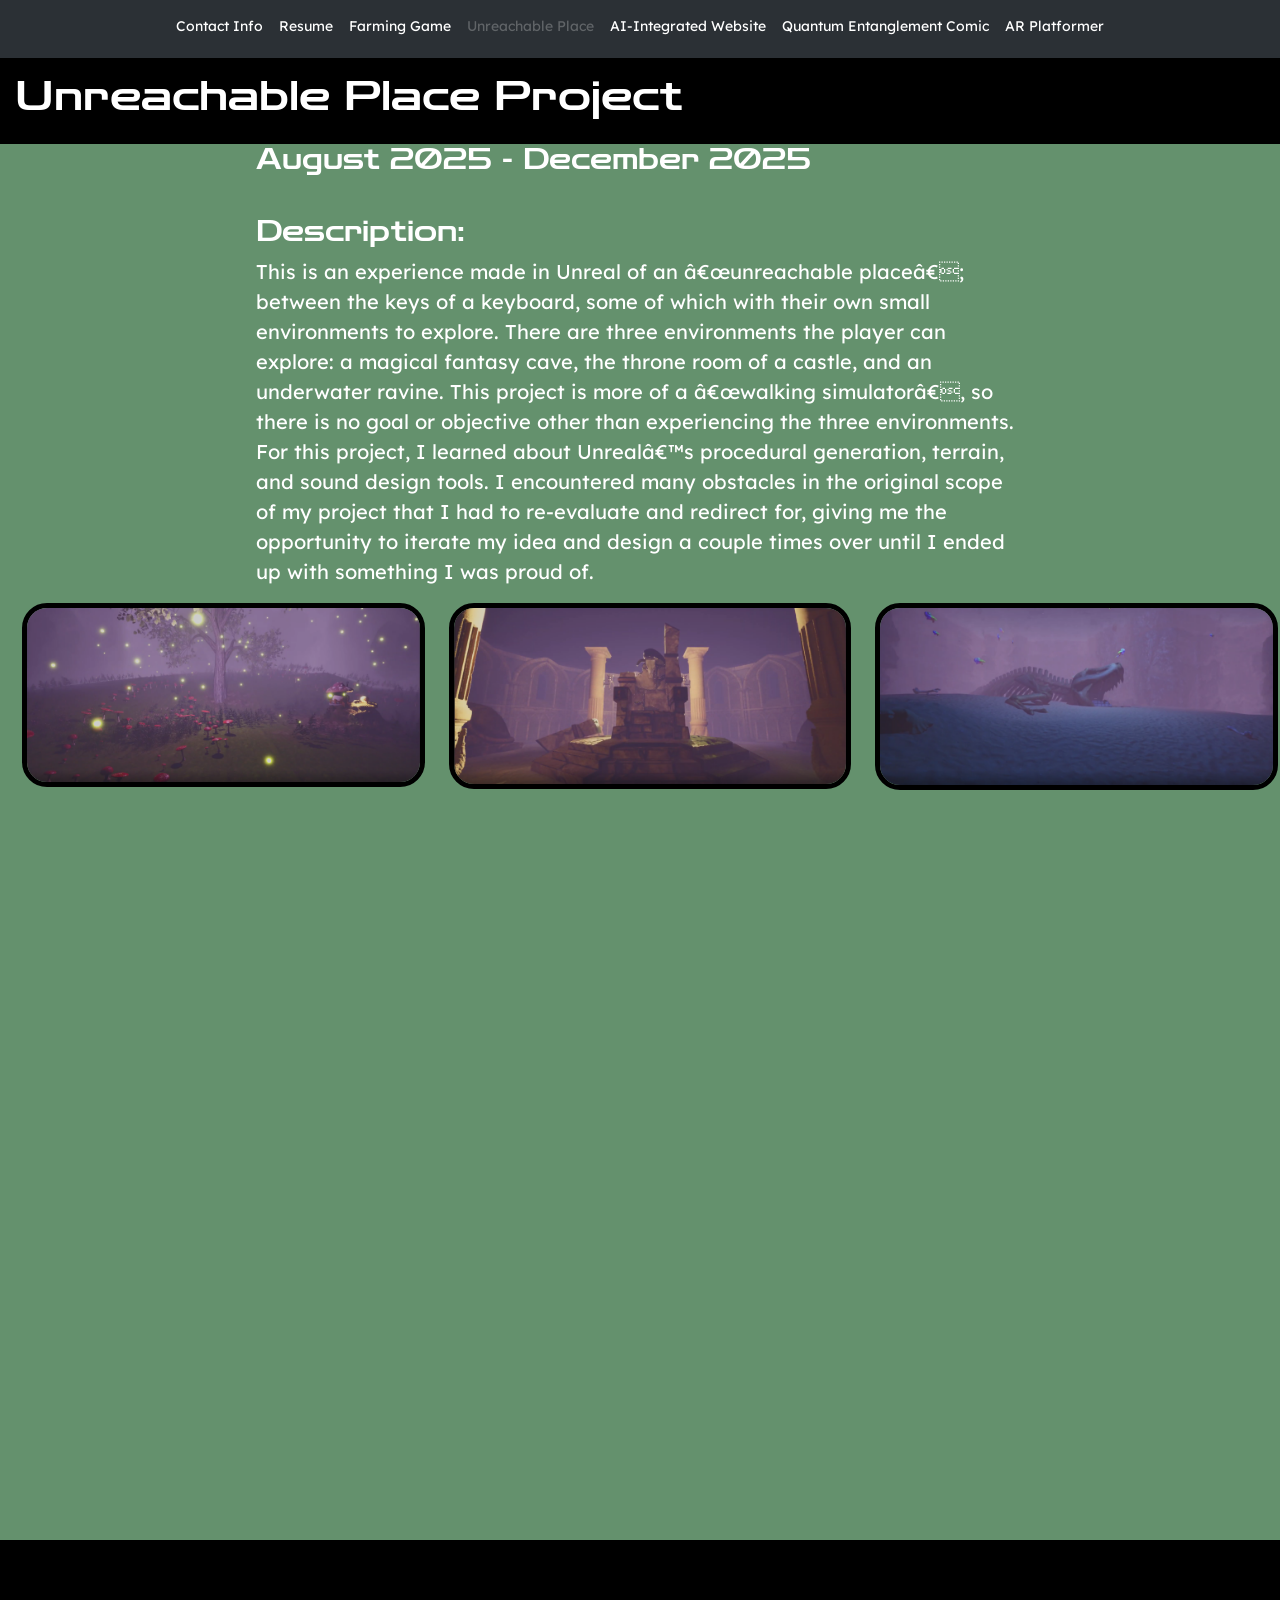
<file: unreachable.html>
<!DOCTYPE html>
<html lang="en">

<head>
    <!-- Google tag (gtag.js) -->
    <script async src="https://www.googletagmanager.com/gtag/js?id=G-C2G6MNX1DW"></script>
    <script>
        window.dataLayer = window.dataLayer || [];
        function gtag() { dataLayer.push(arguments); }
        gtag('js', new Date());

        gtag('config', 'G-C2G6MNX1DW');
    </script>

    <!--Bootstrap-->
    <link href="https://cdn.jsdelivr.net/npm/bootstrap@5.3.8/dist/css/bootstrap.min.css" rel="stylesheet"
        integrity="sha384-sRIl4kxILFvY47J16cr9ZwB07vP4J8+LH7qKQnuqkuIAvNWLzeN8tE5YBujZqJLB" crossorigin="anonymous">
    <script src="https://cdn.jsdelivr.net/npm/bootstrap@5.3.8/dist/js/bootstrap.bundle.min.js"
        integrity="sha384-FKyoEForCGlyvwx9Hj09JcYn3nv7wiPVlz7YYwJrWVcXK/BmnVDxM+D2scQbITxI"
        crossorigin="anonymous"></script>

    <!--Popper-->
    <script src="https://cdn.jsdelivr.net/npm/@popperjs/core@2.11.8/dist/umd/popper.min.js"
        integrity="sha384-I7E8VVD/ismYTF4hNIPjVp/Zjvgyol6VFvRkX/vR+Vc4jQkC+hVqc2pM8ODewa9r"
        crossorigin="anonymous"></script>
    <script src="https://cdn.jsdelivr.net/npm/bootstrap@5.3.8/dist/js/bootstrap.min.js"
        integrity="sha384-G/EV+4j2dNv+tEPo3++6LCgdCROaejBqfUeNjuKAiuXbjrxilcCdDz6ZAVfHWe1Y"
        crossorigin="anonymous"></script>

    <!--Fonts-->
    <link rel="preconnect" href="https://fonts.googleapis.com">
    <link rel="preconnect" href="https://fonts.gstatic.com" crossorigin>
    <link
        href="https://fonts.googleapis.com/css2?family=Lexend:wght@100..900&family=Notable&family=Zen+Dots&display=swap"
        rel="stylesheet">

    <!--Meta Tag-->
    <meta name='viewport' content='width=device-width, initial-scale=1' />

    <!--Style Sheet-->
    <link rel="stylesheet" href="portfolioStyle.css">
</head>

<body>
    <!--Navigation-->
    <nav class="navbar navbar-expand-lg bg-body-tertiary" data-bs-theme="dark">
        <div class="container-fluid">

            <button class="navbar-toggler" type="button" data-bs-toggle="collapse"
                data-bs-target="#navbarSupportedContent" aria-controls="navbarSupportedContent" aria-expanded="false"
                aria-label="Toggle navigation">
                <span class="navbar-toggler-icon"></span>
            </button>
            <div class="collapse navbar-collapse" id="navbarSupportedContent">
                <ul class="navbar-nav mx-auto mb-2 mb-lg-0">
                    <li class="nav-item">
                        <a class="nav-link active" aria-current="page" href="index.html">Contact Info</a>
                    </li>
                    <li class="nav-item">
                        <a class="nav-link active" aria-current="page" href="resume.html">Resume</a>
                    </li>
                    <li class="nav-item">
                        <a class="nav-link active" aria-current="page" href="farming.html">Farming Game</a>
                    </li>
                    <li class="nav-item">
                        <a class="nav-link disabled" aria-current="page" href="unreachable.html">Unreachable Place</a>
                    </li>
                    <li class="nav-item">
                        <a class="nav-link active" aria-current="page" href="website.html">AI-Integrated Website</a>
                    </li>
                    <li class="nav-item">
                        <a class="nav-link active" aria-current="page" href="entanglement.html">Quantum Entanglement
                            Comic</a>
                    </li>
                    <li class="nav-item">
                        <a class="nav-link active" aria-current="page" href="ARplatformer.html">AR Platformer</a>
                    </li>

                </ul>
            </div>
        </div>
    </nav>

    <div class="header-block">
        <h1 class="page-header">Unreachable Place Project</h1>
    </div>

    <div class="project-desc">
        <h1 class="center project-dates">August 2025 - December 2025</h1>

        <br>

        <h3>Description:</h3>
        <p>This is an experience made in Unreal of an “unreachable place”; between the keys of a keyboard,
            some of which with their own small environments to explore. There are three environments the player can
            explore: a magical fantasy cave, the throne room of a castle, and an underwater ravine. This project is more
            of a “walking simulator”, so there is no goal or objective other than experiencing the three environments.
            For this project, I learned about Unreal’s procedural generation, terrain, and sound design tools. I
            encountered many obstacles in the original scope of my project that I had to re-evaluate and redirect for,
            giving me the opportunity to iterate my idea and design a couple times over until I ended up with something
            I was proud of.
        </p>
    </div>

    <div class="container unreachable-container">
        <div class="row">
            <div class="col-md-4">
                <img src="Images/forest.png" alt="Image of the forest environment" class="unreachable-image img-border">
            </div>
            <div class="col-md-4">
                <img src="Images/castle.png" alt="Image of the castle environment" class="unreachable-image img-border">
            </div>
            <div class="col-md-4">
                <img src="Images/ravine.png" alt="Image of the ravine environment" class="unreachable-image img-border">
            </div>
        </div>
    </div>

    <div class='embed-container'>
        <iframe src='https://www.youtube.com/embed/ki2lan6jOE4' frameborder='0' allowfullscreen></iframe>
    </div>

    <div class="footer-block"></div>
</body>

</html>
</file>
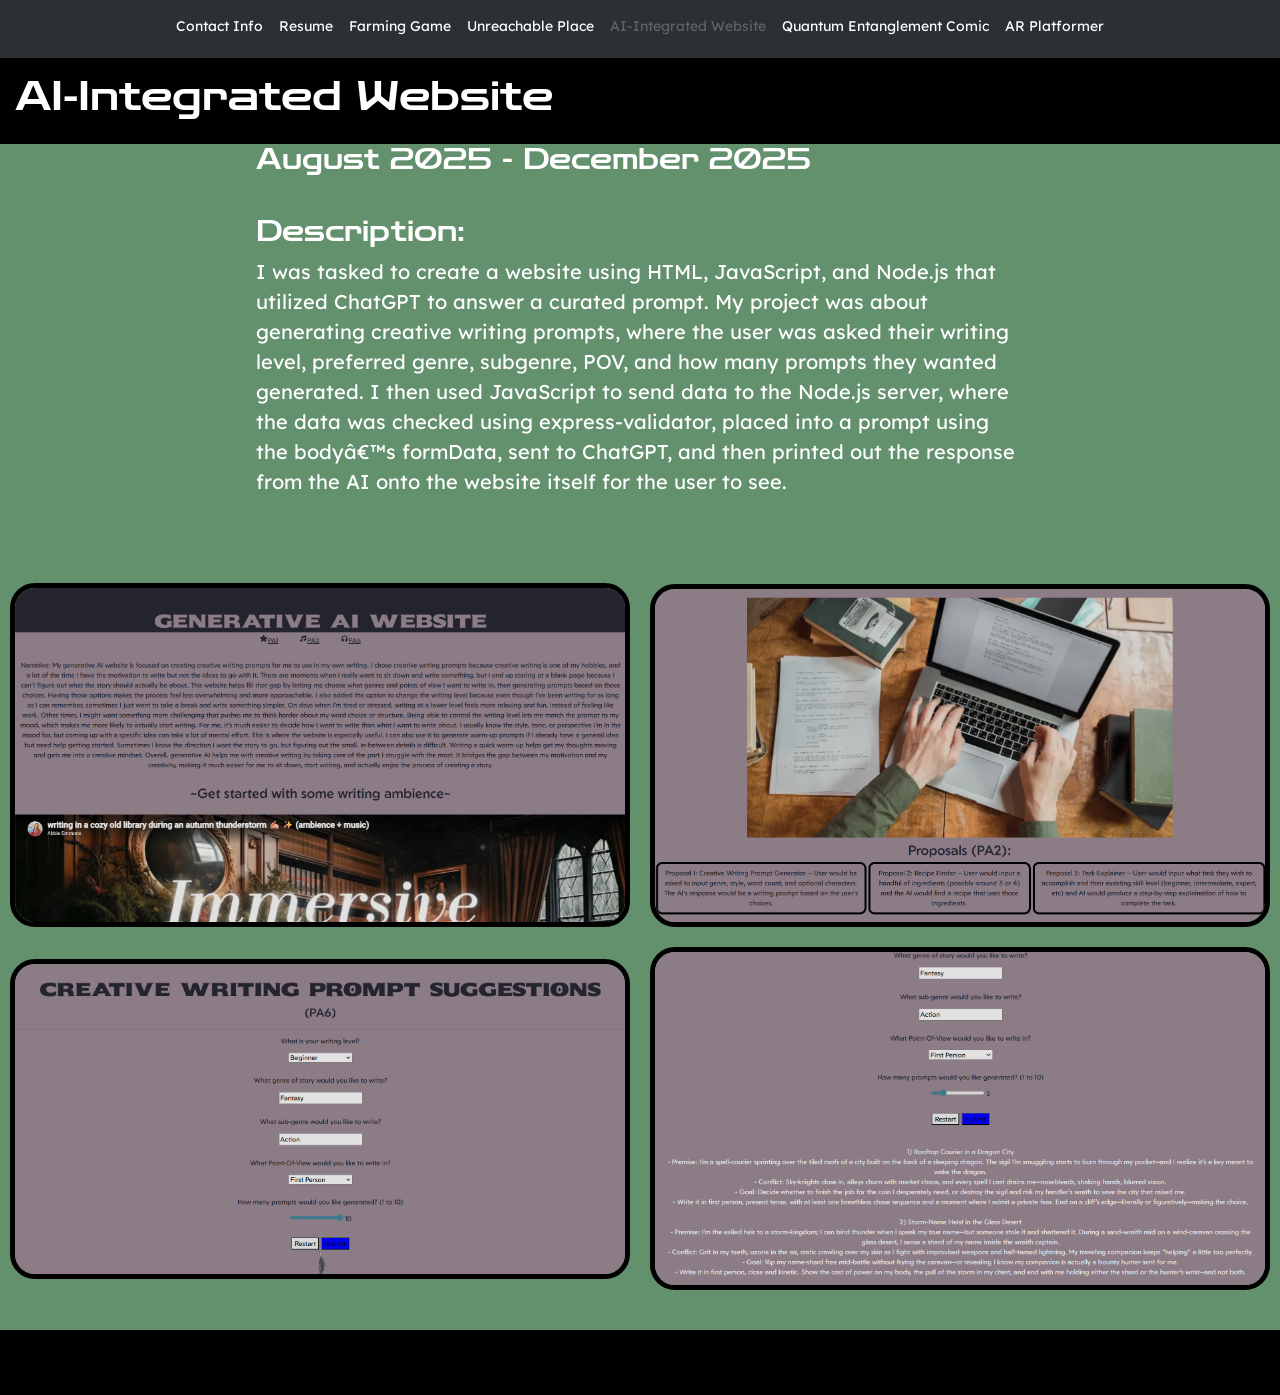
<file: website.html>
<!DOCTYPE html>
<html lang="en">

<head>
    <!-- Google tag (gtag.js) -->
    <script async src="https://www.googletagmanager.com/gtag/js?id=G-C2G6MNX1DW"></script>
    <script>
        window.dataLayer = window.dataLayer || [];
        function gtag() { dataLayer.push(arguments); }
        gtag('js', new Date());

        gtag('config', 'G-C2G6MNX1DW');
    </script>

    <!--Bootstrap-->
    <link href="https://cdn.jsdelivr.net/npm/bootstrap@5.3.8/dist/css/bootstrap.min.css" rel="stylesheet"
        integrity="sha384-sRIl4kxILFvY47J16cr9ZwB07vP4J8+LH7qKQnuqkuIAvNWLzeN8tE5YBujZqJLB" crossorigin="anonymous">
    <script src="https://cdn.jsdelivr.net/npm/bootstrap@5.3.8/dist/js/bootstrap.bundle.min.js"
        integrity="sha384-FKyoEForCGlyvwx9Hj09JcYn3nv7wiPVlz7YYwJrWVcXK/BmnVDxM+D2scQbITxI"
        crossorigin="anonymous"></script>

    <!--Popper-->
    <script src="https://cdn.jsdelivr.net/npm/@popperjs/core@2.11.8/dist/umd/popper.min.js"
        integrity="sha384-I7E8VVD/ismYTF4hNIPjVp/Zjvgyol6VFvRkX/vR+Vc4jQkC+hVqc2pM8ODewa9r"
        crossorigin="anonymous"></script>
    <script src="https://cdn.jsdelivr.net/npm/bootstrap@5.3.8/dist/js/bootstrap.min.js"
        integrity="sha384-G/EV+4j2dNv+tEPo3++6LCgdCROaejBqfUeNjuKAiuXbjrxilcCdDz6ZAVfHWe1Y"
        crossorigin="anonymous"></script>

    <!--Fonts-->
    <link rel="preconnect" href="https://fonts.googleapis.com">
    <link rel="preconnect" href="https://fonts.gstatic.com" crossorigin>
    <link
        href="https://fonts.googleapis.com/css2?family=Lexend:wght@100..900&family=Notable&family=Zen+Dots&display=swap"
        rel="stylesheet">

    <!--Meta Tag-->
    <meta name='viewport' content='width=device-width, initial-scale=1' />

    <!--Style Sheet-->
    <link rel="stylesheet" href="portfolioStyle.css">
</head>

<body>
    <!--Navigation-->
    <nav class="navbar navbar-expand-lg bg-body-tertiary" data-bs-theme="dark">
        <div class="container-fluid">

            <button class="navbar-toggler" type="button" data-bs-toggle="collapse"
                data-bs-target="#navbarSupportedContent" aria-controls="navbarSupportedContent" aria-expanded="false"
                aria-label="Toggle navigation">
                <span class="navbar-toggler-icon"></span>
            </button>
            <div class="collapse navbar-collapse" id="navbarSupportedContent">
                <ul class="navbar-nav mx-auto mb-2 mb-lg-0">
                    <li class="nav-item">
                        <a class="nav-link active" aria-current="page" href="index.html">Contact Info</a>
                    </li>
                    <li class="nav-item">
                        <a class="nav-link active" aria-current="page" href="resume.html">Resume</a>
                    </li>
                    <li class="nav-item">
                        <a class="nav-link active" aria-current="page" href="farming.html">Farming Game</a>
                    </li>
                    <li class="nav-item">
                        <a class="nav-link active" aria-current="page" href="unreachable.html">Unreachable Place</a>
                    </li>
                    <li class="nav-item">
                        <a class="nav-link disabled" aria-current="page" href="website.html">AI-Integrated Website</a>
                    </li>
                    <li class="nav-item">
                        <a class="nav-link active" aria-current="page" href="entanglement.html">Quantum Entanglement
                            Comic</a>
                    </li>
                    <li class="nav-item">
                        <a class="nav-link active" aria-current="page" href="ARplatformer.html">AR Platformer</a>
                    </li>

                </ul>
            </div>
        </div>
    </nav>

    <div class="header-block">
        <h1 class="page-header">AI-Integrated Website</h1>
    </div>

    <div class="project-desc">
        <h1 class="center project-dates">August 2025 - December 2025</h1>

        <br>

        <h3>Description:</h3>
        <p> I was tasked to create a website using HTML, JavaScript, and Node.js that utilized ChatGPT to answer a
            curated prompt. My project was about generating creative writing prompts, where the user was asked their
            writing level, preferred genre, subgenre, POV, and how many prompts they wanted generated. I then used
            JavaScript to send data to the Node.js server, where the data was checked using express-validator, placed
            into a prompt using the body’s formData, sent to ChatGPT, and then printed out the response from the AI
            onto the website itself for the user to see.
        </p>

        <br>
    </div>

    <div class="container website-images-container">
        <div class="row">
            <div class="col-md-6 website-image-col">
                <img src="Images/narrative.png"
                    alt="Image of the website's initial screen and a short narrative about the project"
                    class="website-image img-border">
            </div>
            <div class="col-md-6 website-image-col">
                <img src="Images/proposals.png" alt="Image of the website's original proposals"
                    class="website-image img-border">
            </div>
        </div>
        <div class="row">
            <div class="col-md-6 website-image-col">
                <img src="Images/form-info.png"
                    alt="Image of the website's forms filled out and the website awaiting response from the AI"
                    class="website-image img-border">
            </div>
            <div class="col-md-6 website-image-col">
                <img src="Images/AI-output.png" alt="Image of the AI's response" class="website-image img-border">
            </div>
        </div>
    </div>

    <div class="footer-block"></div>
</body>

</html>
</file>
<file: portfolioStyle.css>
:root {
    --lg-font: "Zen Dots", sans-serif;
    --sm-font: "Lexend", sans-serif;
    --background-color: #64916D;
}

body {
    background: var(--background-color);
    color: white;
    font-size: 1.25rem;
}

div {
    justify-self: center;
}

p,
ul {
    font-family: var(--sm-font);
}

h1,
h2,
h3 {
    font-family: var(--lg-font);
}

h4 {
    text-decoration: underline;
    font-size: 20px;
    font-family: var(--sm-font);
}

h5 {
    font-size: 19px;
    font-weight: 400;
    font-family: var(--sm-font);
}

ul.resume-list {
    font-size: 17px;
}

.section {
    font-size: 35px;
    border-top: 5px solid black;
    padding-top: 20px;

}

.header-block,
.footer-block {
    background: black;
    color: white;
    width: 100%;
    padding: 15px;
    
}

.page-header {
    justify-self: center;
}

.project-dates {
    font-size: 140%;
}

.footer-block {
    padding-top: 50px;
}

.navbar-style {
    align-content: center;
}

.navBar {
    font-size: 2em;
    max-height: auto;
}

.nav-item {
    font-size: 70%;
    margin-bottom: 5px;
}

.nav-item:hover {
    background: var(--background-color);
    border-radius: 15px;
}

.navbar-brand {
    font-size: 2em;
}

.img-fluid {
    max-width: 50%;
}

.footer {
    margin-bottom: 50px;
    background: white;
    padding-inline: 10px;
    border-radius: 15px;
}

.profile-image {
    margin-top: 10px;
    max-width: 35%;
    min-width: 250px;
    border: 5px solid black;
    border-radius: 10px;
}

.contact-info {
    max-width: 90%;
    align-content: center;
    justify-content: center;
}

.info {
    margin: 5px;
}

.center {
    justify-self: center;
}

.img-border {
    border: 5px solid black;
    border-radius: 25px;
}

.project-image {
    max-width: 80%;
    height: auto;
    display: block;
    margin: auto;
    margin-block: 10px;
}

.image-container {
    display: flex;
    justify-content: center;
    align-items: center;
    margin-bottom: 20px;
}

.farming-image {
    max-width: 100%;
    height: auto;
    display: block;
    margin: auto;
    margin-block: 10px;
}

.farming-image-container {
    display: flex;
    justify-content: center;
    align-items: center;
}

.project-desc {
    max-width: 60%;
    margin: 0 auto;
}

.unreachable-container {
    max-width: 100%;
    margin: 10px;
    justify-content: center;
}

.unreachable-image {
    max-width: 100%;
    min-width: 50%;
    height: auto;
    display: block;

}

.website-image {
    max-width: 100%;
    height: auto;
    display: block;
    margin: auto;

}

.website-image-col {
    display: flex;
    justify-content: center;
    align-items: center;
    padding: 10px;
}

.website-images-container {
    max-width: 100%;
    margin: 30px auto;
}

.entanglement-images-container {
    max-width: 100%;
    margin: 30px auto;
    padding-block: 15px;
}

.AR-image-container {
    max-width: 100%;
    margin: 30px auto;
}

.inline {
    display: inline;
}

.embed-container {
    position: relative;
    padding-bottom: 56.25%;
    height: 0;
    overflow: hidden;
    width: 100%;
    max-width: 90%;
    margin-bottom: 20px;
}

.embed-container iframe,
.embed-container object,
.embed-container embed {
    position: absolute;
    top: 0;
    left: 0;
    width: 100%;
    height: 100%;
    border-radius: 25px;
}

#intro-paragraph {
    border-top: 5px solid black;
    font-size: 100%;
    justify-content: center;
    align-self: center;
    max-width: 100%;
    min-width: 350px;
    padding-top: 50px;
    margin-top: 50px;
    margin-bottom: 150px;
    margin-inline: 50px;
    font-weight: 300;
}

#resume-name {
    font-size: 40px;
    justify-self: center;
}

#resume {
    max-width: 50%;
}

#website-images {
    display: flex;
    justify-content: center;
    align-items: center;
    flex-wrap: wrap;
    width: 100%;
    gap: 15px;
}

#slides-link {
    display: block;
    text-align: center;
    font-size: 20px;
    margin-top: 20px;
    color: rgb(255, 223, 153);
}

#contact-link {
    color: white;
    display: inline;
}
</file>
